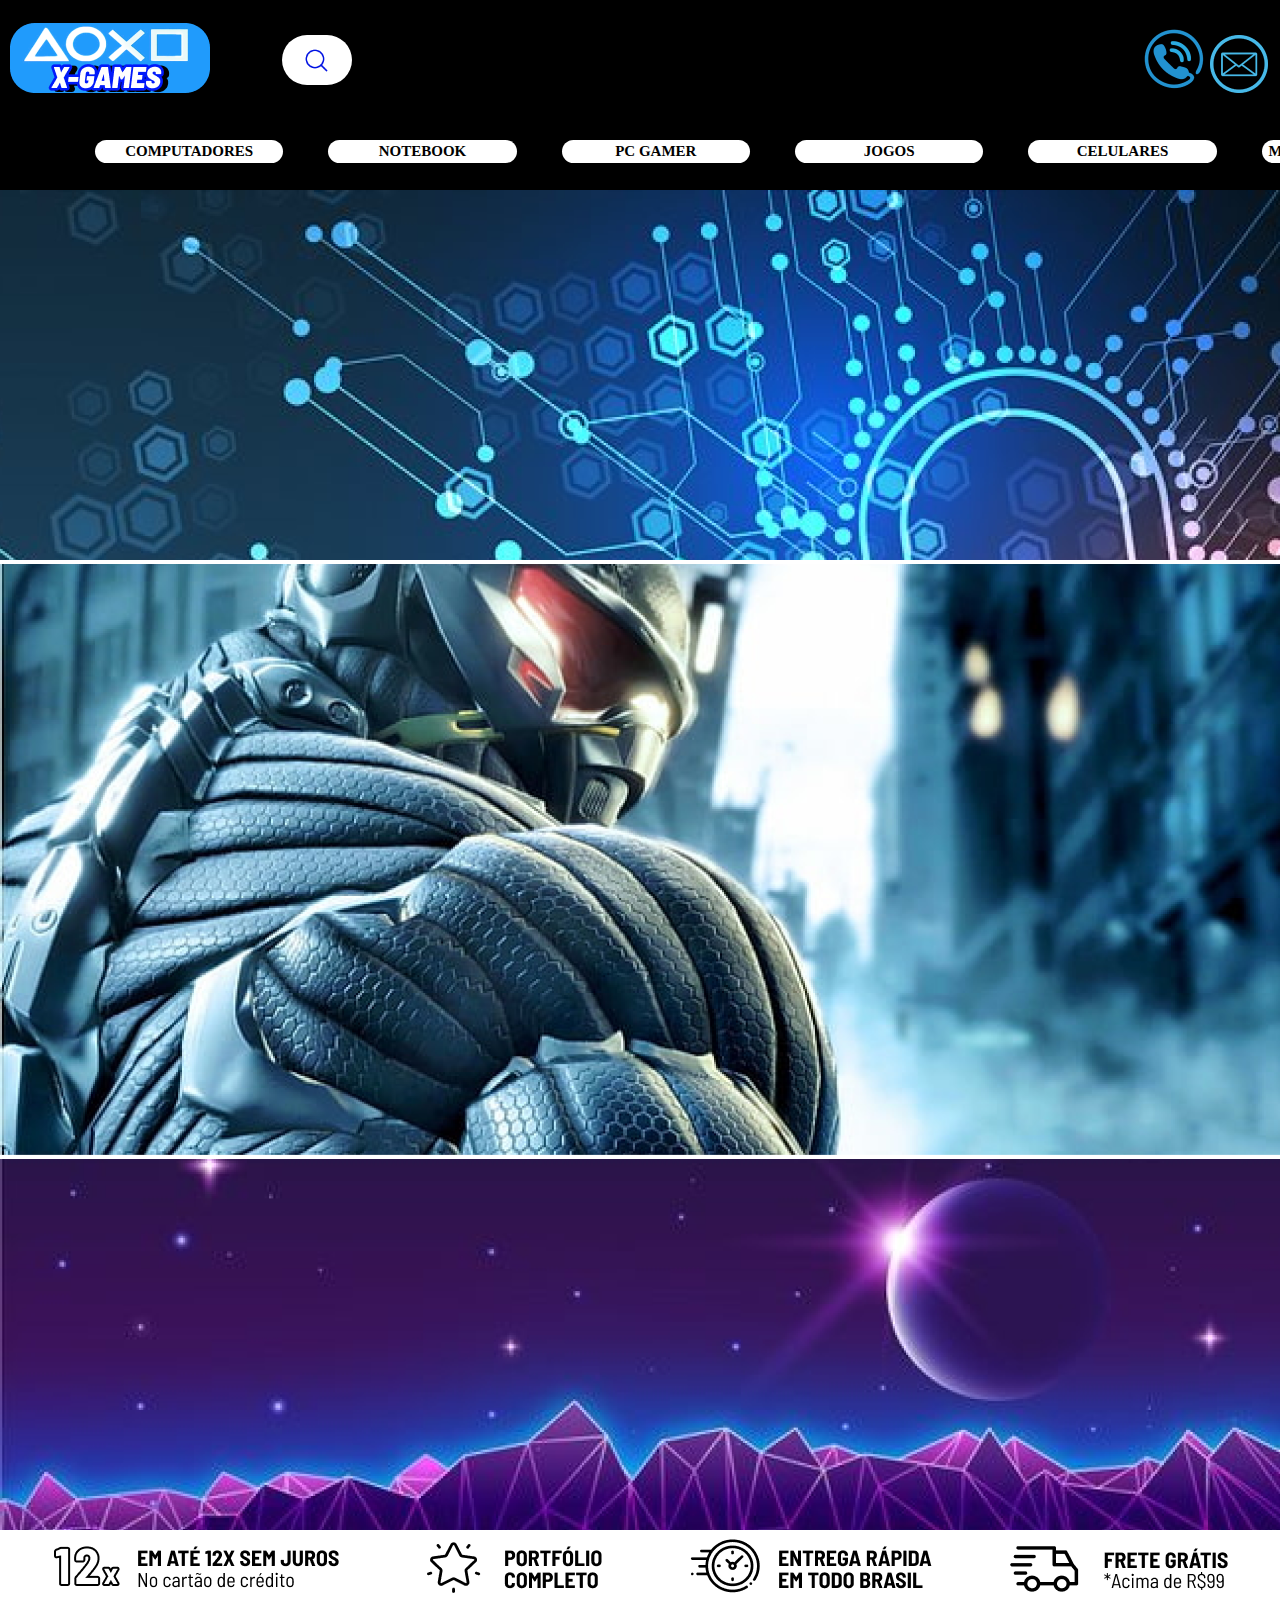
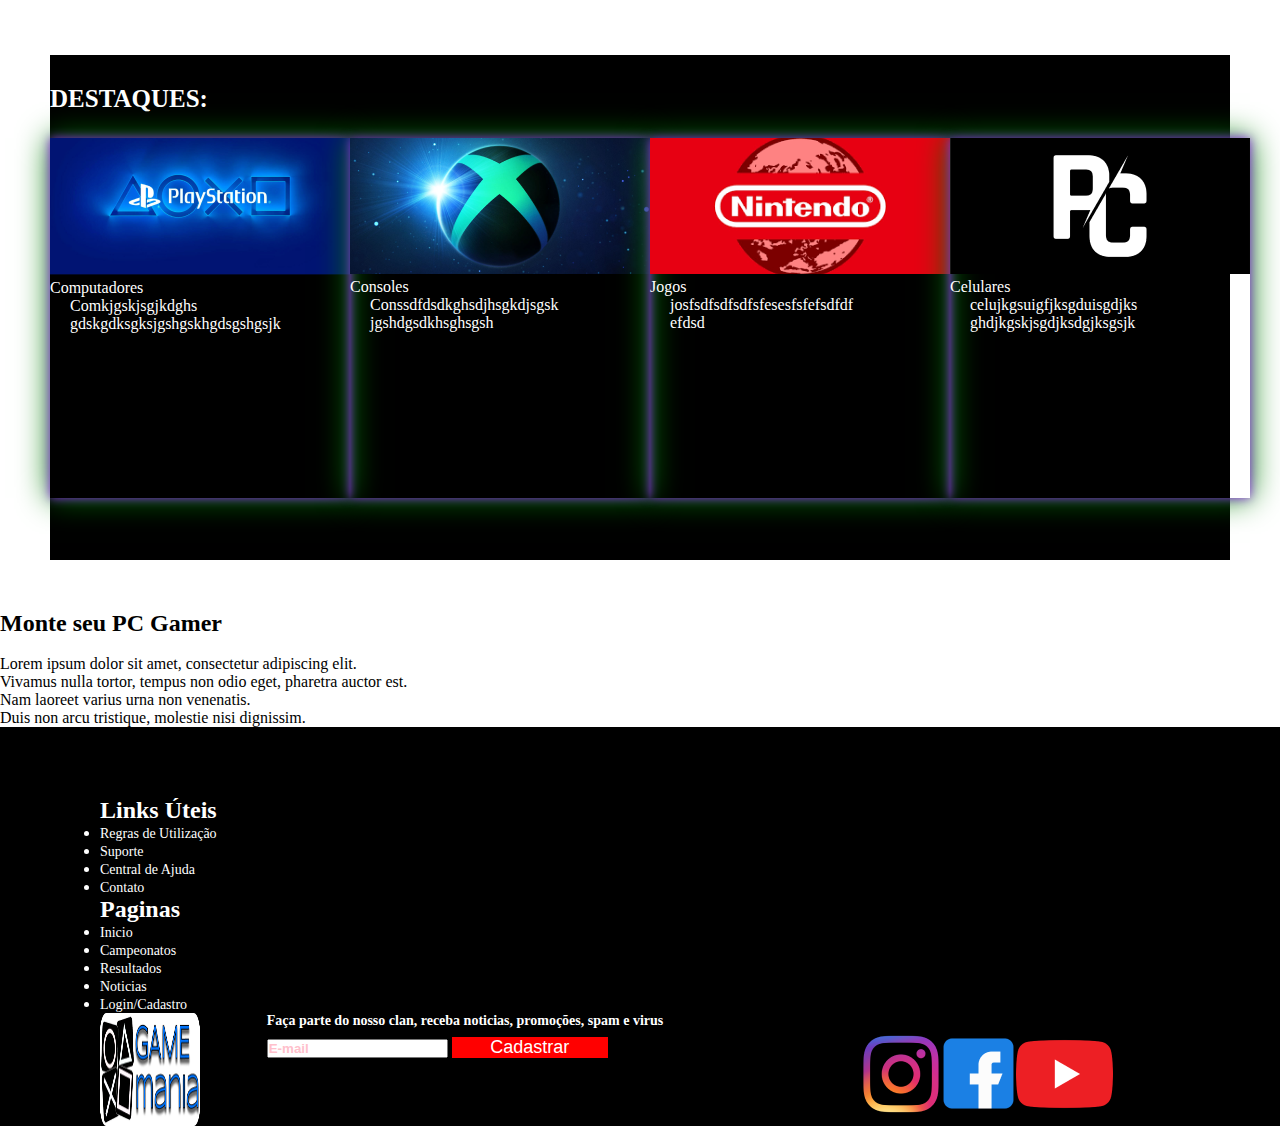
<file: index.html>
<!DOCTYPE html>
<html lang="pt-br">

<head>
    <meta charset="UTF-8">
    <meta name="viewport" content="width=device-width,initial-scale=1.0">
    <title>X-GAMES</title>
    <link rel="preconnect" href="https://fonts.googleapis.com">
    <link rel="preconnect" href="https://fonts.gstatic.com" crossorigin>
    <link href="https://fonts.googleapis.com/css2?family=Roboto:wght@100&display=swap" rel="stylesheet">
    <link rel="stylesheet" href="css/style.css">
    <link href="https://cdn.jsdelivr.net/npm/bootstrap@5.1.3/dist/css/bootstrap.min.css" rel="stylesheet" 
    integrity="sha384-1BmE4kWBq78iYhFldvKuhfTAU6auU8tT94WrHftjDbrCEXSU1oBoqyl2QvZ6jIW3" 
    crossorigin="anonymous">

</head>






<body onload="mostrarPopup ()">
    <header>
        <div class="container-grid posicionamento-header">

            <div class="logomarca">   
                <a href=""><img class="logo" src="img/logo-xgames.png" alt="Logo X-Games"></a>
            </div>

            <div class="caixa-pesquisa">
                <input type="texto" class="caixa-texto" placeholder="Olá, O que você procura?">
                <a class="btn-pesquisa">
                    <img class="lupa" src="./img/lupa.png" alt="lupa" width="25px" height="25px">
                </a>
            </div>

            <div class="icones">
                <a href=""><img class="" src="img/fone.png" alt="telefone"></a>
                <a href=""><img class="" src="img/e-mail-icon.png" alt="e-mail"></a>
                <a href="../paginaLogin/login.html"> <img class="Login"  src="img/icon-login.png" alt="Faça Login"></a>
            </div>    
        </div>
        
    </header>
    <div class="novo-menu">
        <nav id="submenu" class="submenu">
            <a href="">computadores</a>
            <a href="">Notebook</a>
            <a href="">Pc Gamer</a>
            <a href="">JOGOS</a>
            <a href="">CeluLARES</a>
            <a href="">Monte Seu Pc Gamer</a>
        </nav>
    </div>




<div id="carrosel" class="carrosel">
    <img src="img/banner-slider-home.png" alt="banner1">
    <img src="img/destaque-2.png" alt="banner2">
    <img src="img/banner-slider-home-1.png" alt="banner3">
</div>




    







<section class="vantagens">
    <div class="paginas">
        <a href=""><img src="img/12-vezes.png" alt="Logo 12x sem juros"></a>
        <a href=""><img src="img/port-1.png" alt="Logo portifólio"></a>
        <a href=""><img src="img/entrega.png" alt="Logo entrega rápida"></a>
        <a href=""><img src="img/frete.png" alt="Logo frete grátis" ></a>
    </div>
</section>  


<section class="secao-destaques">
    <div class="container">
        <div class="bloco-destaques">
            <h2>DESTAQUES:</h2>
        </div>
        <div class="content-destaques">  

           <div class="card-destaques">
                <img src="img/playstation-1.png" alt="imagem do playstation"
                <h3>Computadores</h3>
                <p>Comkjgskjsgjkdghs<br>gdskgdksgksjgshgskhgdsgshgsjk</p>
           </div>

            <div class="card-destaques">
                <img src="img/xbox-1.png" alt="imagem do xbox"
                <h3>Consoles</h3>
                <p>Conssdfdsdkghsdjhsgkdjsgsk<br>jgshdgsdkhsghsgsh</p>
            </div>

            <div class="card-destaques">
                <img src="img/nintendo-10.png" alt="imagem do nintendo"
                <h3>Jogos</h3>
                <p>josfsdfsdfsdfsfesesfsfefsdfdf<br>efdsd</p>
            </div>

            <div class="card-destaques">
                <img src="img/pc.png" alt="imagem do computador"
                <h3>Celulares</h3>
                <p>celujkgsuigfjksgduisgdjks<br>ghdjkgskjsgdjksdgjksgsjk</p>
            </div>

        </div>
    </div>

</section>









<section class="banner-destaque">
    <div class="conteudo-novidades container">
        <div class="container-grid"></div>
            <div class="texto-sobre">
                <h2>Monte seu PC Gamer</h2><br>
                <p>Lorem ipsum dolor sit amet, consectetur adipiscing elit. <br>Vivamus nulla tortor, tempus non odio eget, pharetra auctor est. <br>Nam laoreet varius urna non venenatis.<br> Duis non arcu tristique, molestie nisi dignissim.</p>
            </div>
        </div>
    </div>  
</section>

        
    




<footer>
    <div class="container rodape">
        <div class="links-footer">
            <div class="links">
                <h2>Links Úteis</h2>
                <ul>
                    <li><a href="#">Regras de Utilização</a></li>
                    <li><a href="#">Suporte</a></li>
                    <li><a href="#">Central de Ajuda</a></li>
                    <li><a href="#">Contato</a></li>
                </ul>
                <h2>Paginas</h2>
                <ul>
                    <li><a href="#">Inicio</a></li>
                    <li><a href="#">Campeonatos</a></li>
                    <li><a href="#">Resultados</a></li>
                    <li><a href="#">Noticias</a></li>
                    <li><a href="#">Login/Cadastro</a></li>                    
                </ul>
            </div>            
        </div>
        <img class="logo-rodape" src="img/logo.png" alt="logo game mania">

        <div class="sociais">
            <h2>Faça parte do nosso clan, receba noticias, promoções, spam e virus</h2>
            <form action="">
                <input id="campo-email" type="email" placeholder="E-mail" required>
                <button onclick="enviarEmail ()" class="botao-cadastrar">Cadastrar</button>
            </form>
        </div>

        <div class="siga-nos">
            <h2> Siga-nos em:</h2>
            <a href=""><img src="img/logo-insta.png" alt="logo instagran"</a>
            <a href=""><img src="img/logo-face.png" alt="logo facebook"</a>
            <a href=""><img src="img/logo-youtube.png" alt="logo youtube"</a>
        </div>
    </div>


</footer>








<script src="js/jquery-3.6.0.js"></script>
<script src="js/script.js"></script>



    <script src="https://cdn.jsdelivr.net/npm/bootstrap@5.1.3/dist/js/bootstrap.bundle.min.js" 
    integrity="sha384-ka7Sk0Gln4gmtz2MlQnikT1wXgYsOg+OMhuP+IlRH9sENBO0LRn5q+8nbTov4+1p" 
    crossorigin="anonymous"></script>
</body>

</html>
</file>
<file: css/style.css>
* {
    margin: 0;
    padding: 0;
    box-sizing: border-box;
}

.container-grid {
    background-color: black;
    width: 1400px;
    margin: auto;
    display: flex;
    justify-content: space-between;
    align-items: center;
    height: 100%;
}



header {
    background-color: black;
    height: 120px;
}


/* teste menu speed*/

.hof-main{
    background-color:black
}

.hof-nav-menu{
    display:flex;
    padding:0;
  
    list-style:none
}
.hof-nav-menu li{
    width:100%;padding:0 .5rem
}
.hof-nav-menu li a{
    display:block;
    padding:1rem;
    color:#ffffff;
    text-align:center;
    border-radius:8px;
    font-size:1.65rem;
    border:1px solid #ffffff;
    transition:.2s all
}
.hof-nav-menu li a:hover{
    color:#FFF;
    box-shadow:0 0 25px rgb(255, 255, 255)
}
.hof-nav-menu-mob{
    width:100%;
    display:none;
    margin:3rem 0;
    padding:1rem;
    color:#ffffff;
    text-align:center;
    border-radius:8px;
    font-size:1.8rem;
    border:1px solid #ffffff;
    background-color:#530053
}








.novo-menu {
    background-color: black;
    height: 70px;
    
}

.logomarca {
    margin-left: 10px;
   
}

.icones {
    margin-right: 50px;
}

.submenu {
    width: 1400px;
    display: flex;
    justify-content: space-between;
    margin-left: 50px;
    margin-right: 100px;
    
}

.submenu a {
    width: 100%;
    background-color: white;
    color: black;
    font-size: 15px;
    font-weight: bold;
    text-decoration: none;
    text-transform: uppercase;
    text-align: center;
    padding: 3px;
    border-radius: 30px;
    margin-top: 20px;
    margin-left: 45px;
    align-items: center;
}

.submenu a:hover {
    color: white;
    background-color: black;
    box-shadow:0 0 8px rgb(255, 255, 255)
}


.vantagens {
    background-color: white;
    margin-left: 50px;
    margin-right: 50px;
    margin-bottom: 40px;
}

.paginas{
    display: flex;
    justify-content: space-between;
    align-items: center;
}

.paginas a {
    transition: all 0.5s;
    cursor: pointer;
}

.paginas a:hover {
    -webkit-transform: scale(1.1);
    transform: scale(1.1);
}





#widget .title::after {
    content: " ";
    display: block;
    height: 1px;
    width: 1200px;
    background-color: #CCCCCC;
    margin: auto;
    margin-top: 15px;
    margin-bottom: 50px;

}

.title h2{
    text-align: center;
  
}




/*MELHORES JOGOS*/

.melhores-jogos {
    margin-left: 50px;
    margin-right: 50px;
    margin-bottom: 50px;
    margin-top: 50px;
}

.melhores-jogos img {
    -webkit-transform: scale(1);
    transform: scale(1);
    -webkit-transition: .3s ease-in-out;
    transition: .3s ease-in-out;
 }
 .melhores-jogos img:hover {
     -webkit-transform: scale(1.1);
     transform: scale(1.1);
 }

/* OPORTUNIDADES*/

.oportunidades {
    background-color: black;
    margin-left: 50px;
    margin-right: 50px;
    margin-bottom: 50px;
    margin-top: 50px;
}

.col {
    margin-top: 100px !important;

}


/* DESTAQUES*/


.secao-destaques {
    background-color: black;
    padding: 30PX 0;
    margin-left: 50px;
    margin-right: 50px;
    margin-bottom: 50px;
    margin-top: 50px;
    align-items: center;

    
}

.secao-destaques .container {
    
    display: flex;
    align-items: center;
    flex-wrap: wrap;
}


.bloco-destaques {
    width: 70%;
    height: 90%;
    color: white;
    
}

.bloco-destaques h2 {
    font-size: 25px;
    
}

.content-destaques {
    
    display: flex;
    justify-content: space-between;
    margin-top: 25px;
}


.card-destaques {
    
    justify-content: space-between;
    flex-wrap: wrap;
    width: 300px;
    height: 360px;
    color: white;
    margin-bottom: 32px;
    background: var(--gradient);
    box-shadow: 0px 0px 10px blueviolet, 0px 0px 30px green;
}

.card-destaques h3 {
    padding-left: 20px;
    padding-top: 5px;
    font-size: 24;

}

.card-destaques p {
    padding-left: 20px;
    font-size: 16px;
}

/* MIX SUPERIOR */

.mix {
    background-color: black;
    margin-left: 50px;
    margin-right: 50px;
    margin-bottom: 50px;
    margin-top: 50px;
    
}








footer {
    background-color: black;

}

.rodape {
    margin-right: 100px;
    margin-left: 100px;
    display: flex;
    justify-content: space-between;
    flex-wrap: wrap;

    
}


.links {
    color: white;
    margin-top: 70px;
    
}

.links h2 {
    font-size: 24px;
}

.links a {
    color: white;
    text-decoration: none;
    font-size: 14px;
}

.links-footer {
    display: flex;
    justify-content: space-between;
    width: 1500px;
}

.logo-rodape {
    width: 100px;
}

.sociais h2 {
    color: white;
    font-size: 14px;
    margin-bottom: 8px;
}

.sociais input[type="email"]::placeholder{
    color: pink;
    font-weight: bold;
}

.botao-cadastrar {
    width: 156px;
    color: white;
    background-color: red;
    border: none;
    font-size: 18px;
}

.siga-nos {
    display: flex;
    align-items: center;
    justify-content: space-between;
    margin-top: 0.8em;
}






/* pagina de login*/
.caixa-pesquisa {
    position: absolute;
    left: 22%;
    background: white;
    height: 50px;
    padding: 10px;
    border-radius: 40px;

    display: flex;
    justify-content: space-between;
    align-items: center;
    
    
}



.caixa-texto {
    background: none;
    border: 0;
    outline: 0;
    font-size: 16px;
    padding: 0;
    transition: 0.4s;
    width: 0;
}

.btn-pesquisa {
    width: 50px;
    height: 80px;
    border-radius: 50%;

    display: flex;
    justify-content: center;
    align-items: center;
    cursor: pointer;

}

.caixa-pesquisa:hover > .caixa-texto {
    width: 800px;
    padding-left: 20px;
    text-align: center;
}



/* configurações mobile*/

@media(max-width:1410px){
    .hof-nav-menu li a{
        font-size:1.45rem;padding:1rem .5rem
    }
}

@media(max-width:991px){
    .hof-nav-menu{
        display:none
    }
    .hof-nav-menu-mob{
        display:block
    }
}
</file>
